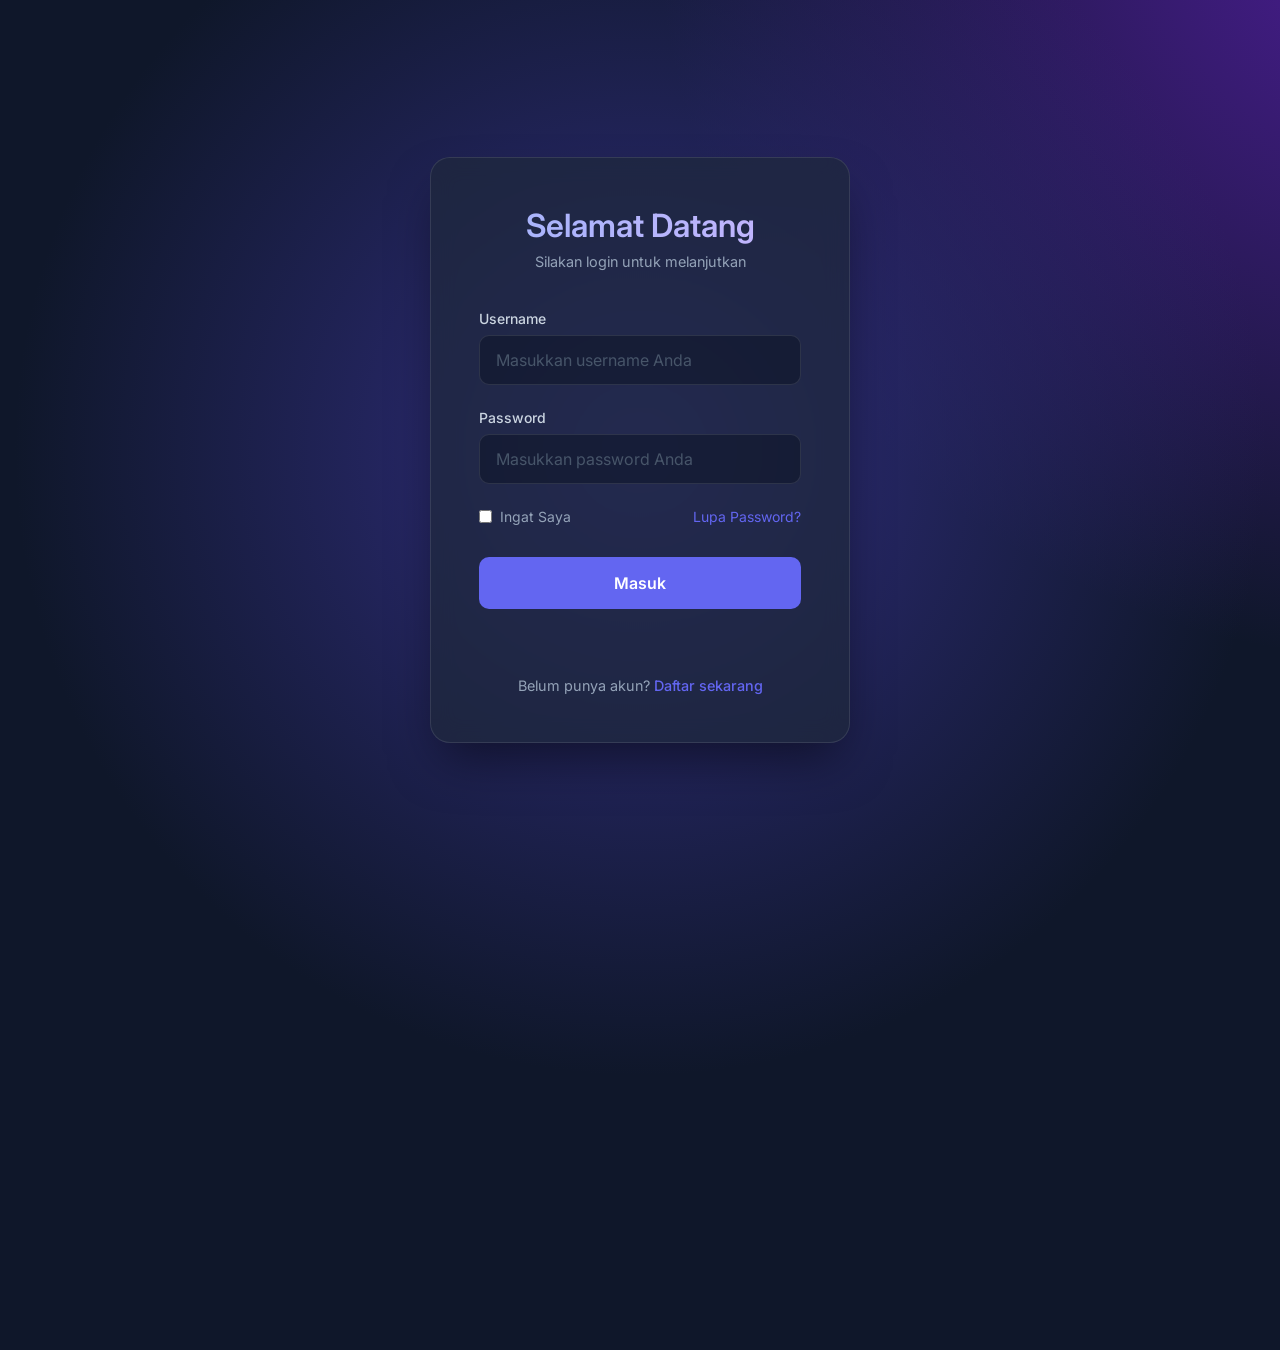
<file: index.html>
<!DOCTYPE html>
<html lang="id">
<head>
    <meta charset="UTF-8">
    <meta name="viewport" content="width=device-width, initial-scale=1.0">
    <title>Login | Sistem Pendaftaran</title>
    <link rel="stylesheet" href="style.css">
    <link href="https://fonts.googleapis.com/css2?family=Inter:wght@400;500;600&display=swap" rel="stylesheet">
</head>
<body>
    <div class="background-animation"></div>
    <div class="login-container">
        <div class="login-header">
            <h1>Selamat Datang</h1>
            <p>Silakan login untuk melanjutkan</p>
        </div>
        <form id="loginForm" class="login-form">
            <div class="input-group">
                <label for="username">Username</label>
                <input type="text" id="username" name="username" placeholder="Masukkan username Anda" required>
            </div>
            <div class="input-group">
                <label for="password">Password</label>
                <input type="password" id="password" name="password" placeholder="Masukkan password Anda" required>
            </div>
            <div class="form-options">
                <label class="remember-me">
                    <input type="checkbox" id="remember">
                    <span>Ingat Saya</span>
                </label>
                <a href="#" class="forgot-password">Lupa Password?</a>
            </div>
            <button type="submit" class="login-btn" id="loginBtn">
                <span class="btn-text">Masuk</span>
                <div class="spinner" id="spinner"></div>
            </button>
            <div id="errorMessage" class="error-message"></div>
        </form>
        <div class="login-footer">
            <p>Belum punya akun? <a href="register.html">Daftar sekarang</a></p>
        </div>
    </div>
    <script src="script.js"></script>
</body>
</html>
</file>
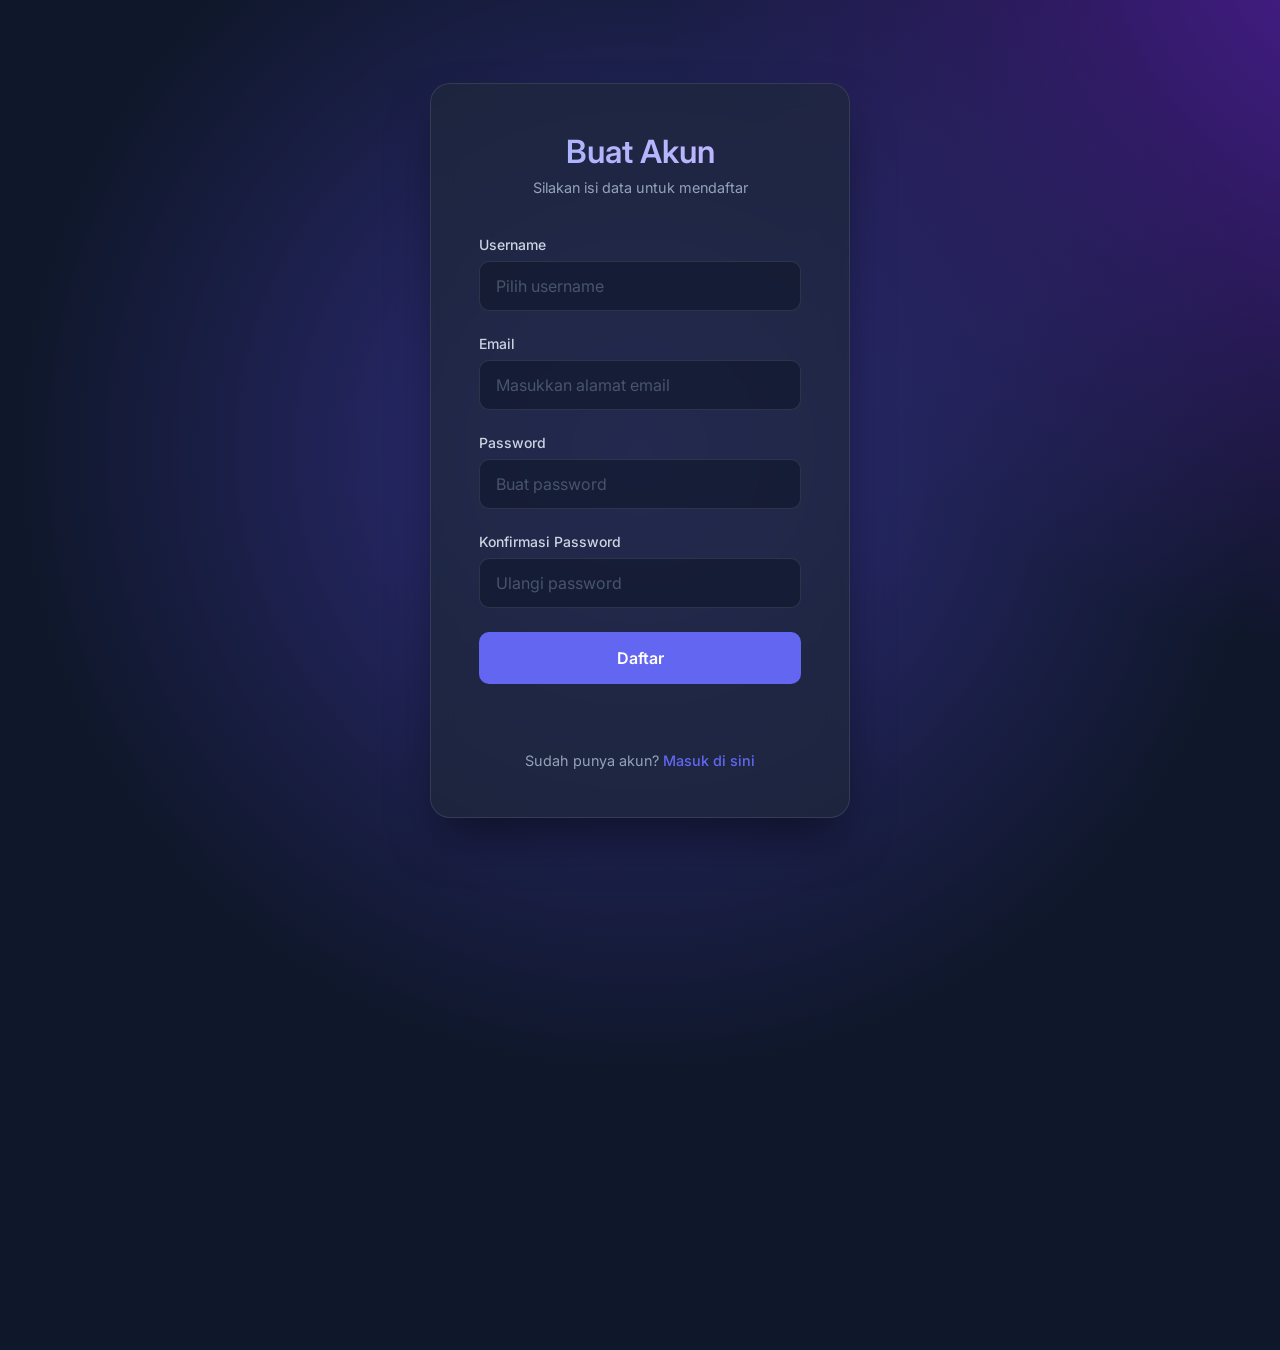
<file: register.html>
<!DOCTYPE html>
<html lang="id">
<head>
    <meta charset="UTF-8">
    <meta name="viewport" content="width=device-width, initial-scale=1.0">
    <title>Daftar | Sistem Pendaftaran</title>
    <link rel="stylesheet" href="style.css">
    <link href="https://fonts.googleapis.com/css2?family=Inter:wght@400;500;600&display=swap" rel="stylesheet">
</head>
<body>
    <div class="background-animation"></div>
    <div class="login-container">
        <div class="login-header">
            <h1>Buat Akun</h1>
            <p>Silakan isi data untuk mendaftar</p>
        </div>
        <form id="registerForm" class="login-form">
            <div class="input-group">
                <label for="regUsername">Username</label>
                <input type="text" id="regUsername" name="username" placeholder="Pilih username" required>
            </div>
            <div class="input-group">
                <label for="regEmail">Email</label>
                <input type="email" id="regEmail" name="email" placeholder="Masukkan alamat email" required>
            </div>
            <div class="input-group">
                <label for="regPassword">Password</label>
                <input type="password" id="regPassword" name="password" placeholder="Buat password" required>
            </div>
            <div class="input-group">
                <label for="regConfirmPassword">Konfirmasi Password</label>
                <input type="password" id="regConfirmPassword" name="confirmPassword" placeholder="Ulangi password" required>
            </div>
            <button type="submit" class="login-btn" id="registerBtn">
                <span class="btn-text">Daftar</span>
                <div class="spinner" id="regSpinner"></div>
            </button>
            <div id="regErrorMessage" class="error-message"></div>
        </form>
        <div class="login-footer">
            <p>Sudah punya akun? <a href="index.html">Masuk di sini</a></p>
        </div>
    </div>
    <script src="script.js"></script>
</body>
</html>
</file>
<file: style.css>
:root {
    --primary-color: #6366f1;
    --primary-hover: #4f46e5;
    --bg-color: #0f172a;
    --card-bg: rgba(30, 41, 59, 0.7);
    --text-main: #f8fafc;
    --text-muted: #94a3b8;
    --border-color: rgba(255, 255, 255, 0.1);
    --input-bg: rgba(15, 23, 42, 0.6);
    --error-color: #ef4444;
}

* {
    margin: 0;
    padding: 0;
    box-sizing: border-box;
    font-family: 'Inter', sans-serif;
}

body {
    background-color: var(--bg-color);
    color: var(--text-main);
    min-height: 100vh;
    display: flex;
    justify-content: center;
    align-items: center;
    overflow: hidden;
    position: relative;
}

/* Background animation */
.background-animation {
    position: absolute;
    top: -50%;
    left: -50%;
    width: 200%;
    height: 200%;
    background: radial-gradient(circle at center, #312e81 0%, transparent 40%),
                radial-gradient(circle at 80% 20%, #4c1d95 0%, transparent 30%);
    animation: rotate 20s linear infinite;
    z-index: 0;
}

@keyframes rotate {
    0% { transform: rotate(0deg); }
    100% { transform: rotate(360deg); }
}

.login-container {
    background: var(--card-bg);
    backdrop-filter: blur(12px);
    -webkit-backdrop-filter: blur(12px);
    border: 1px solid var(--border-color);
    border-radius: 20px;
    padding: 3rem;
    width: 100%;
    max-width: 420px;
    box-shadow: 0 25px 50px -12px rgba(0, 0, 0, 0.5);
    position: relative;
    z-index: 1;
    transform: translateY(20px);
    opacity: 0;
    animation: slideUp 0.6s ease-out forwards;
}

@keyframes slideUp {
    to {
        transform: translateY(0);
        opacity: 1;
    }
}

.login-header {
    text-align: center;
    margin-bottom: 2.5rem;
}

.login-header h1 {
    font-size: 2rem;
    font-weight: 600;
    margin-bottom: 0.5rem;
    background: linear-gradient(to right, #a5b4fc, #c4b5fd);
    -webkit-background-clip: text;
    -webkit-text-fill-color: transparent;
}

.login-header p {
    color: var(--text-muted);
    font-size: 0.9rem;
}

.input-group {
    margin-bottom: 1.5rem;
}

.input-group label {
    display: block;
    margin-bottom: 0.5rem;
    font-size: 0.875rem;
    color: #cbd5e1;
    font-weight: 500;
}

.input-group input {
    width: 100%;
    padding: 0.875rem 1rem;
    background: var(--input-bg);
    border: 1px solid var(--border-color);
    border-radius: 10px;
    color: var(--text-main);
    font-size: 1rem;
    transition: all 0.3s ease;
}

.input-group input:focus {
    outline: none;
    border-color: var(--primary-color);
    box-shadow: 0 0 0 3px rgba(99, 102, 241, 0.2);
}

.input-group input::placeholder {
    color: #475569;
}

.form-options {
    display: flex;
    justify-content: space-between;
    align-items: center;
    margin-bottom: 2rem;
    font-size: 0.875rem;
}

.remember-me {
    display: flex;
    align-items: center;
    cursor: pointer;
    color: var(--text-muted);
}

.remember-me input {
    margin-right: 0.5rem;
    accent-color: var(--primary-color);
}

.forgot-password {
    color: var(--primary-color);
    text-decoration: none;
    transition: color 0.3s ease;
}

.forgot-password:hover {
    color: var(--primary-hover);
    text-decoration: underline;
}

.login-btn {
    width: 100%;
    padding: 1rem;
    background: var(--primary-color);
    color: white;
    border: none;
    border-radius: 10px;
    font-size: 1rem;
    font-weight: 600;
    cursor: pointer;
    transition: all 0.3s ease;
    display: flex;
    justify-content: center;
    align-items: center;
    position: relative;
    overflow: hidden;
}

.login-btn:hover {
    background: var(--primary-hover);
    transform: translateY(-2px);
    box-shadow: 0 10px 15px -3px rgba(99, 102, 241, 0.4);
}

.login-btn:active {
    transform: translateY(0);
}

.spinner {
    display: none;
    width: 20px;
    height: 20px;
    border: 2px solid rgba(255,255,255,0.3);
    border-radius: 50%;
    border-top-color: white;
    animation: spin 1s ease-in-out infinite;
}

@keyframes spin {
    to { transform: rotate(360deg); }
}

.login-btn.loading .btn-text {
    display: none;
}

.login-btn.loading .spinner {
    display: block;
}

.error-message {
    color: var(--error-color);
    font-size: 0.875rem;
    text-align: center;
    margin-top: 1rem;
    min-height: 20px;
    opacity: 0;
    transition: opacity 0.3s ease;
}

.error-message.show {
    opacity: 1;
}

.login-footer {
    text-align: center;
    margin-top: 2rem;
    font-size: 0.9rem;
    color: var(--text-muted);
}

.login-footer a {
    color: var(--primary-color);
    text-decoration: none;
    font-weight: 500;
}

.login-footer a:hover {
    text-decoration: underline;
}
</file>
